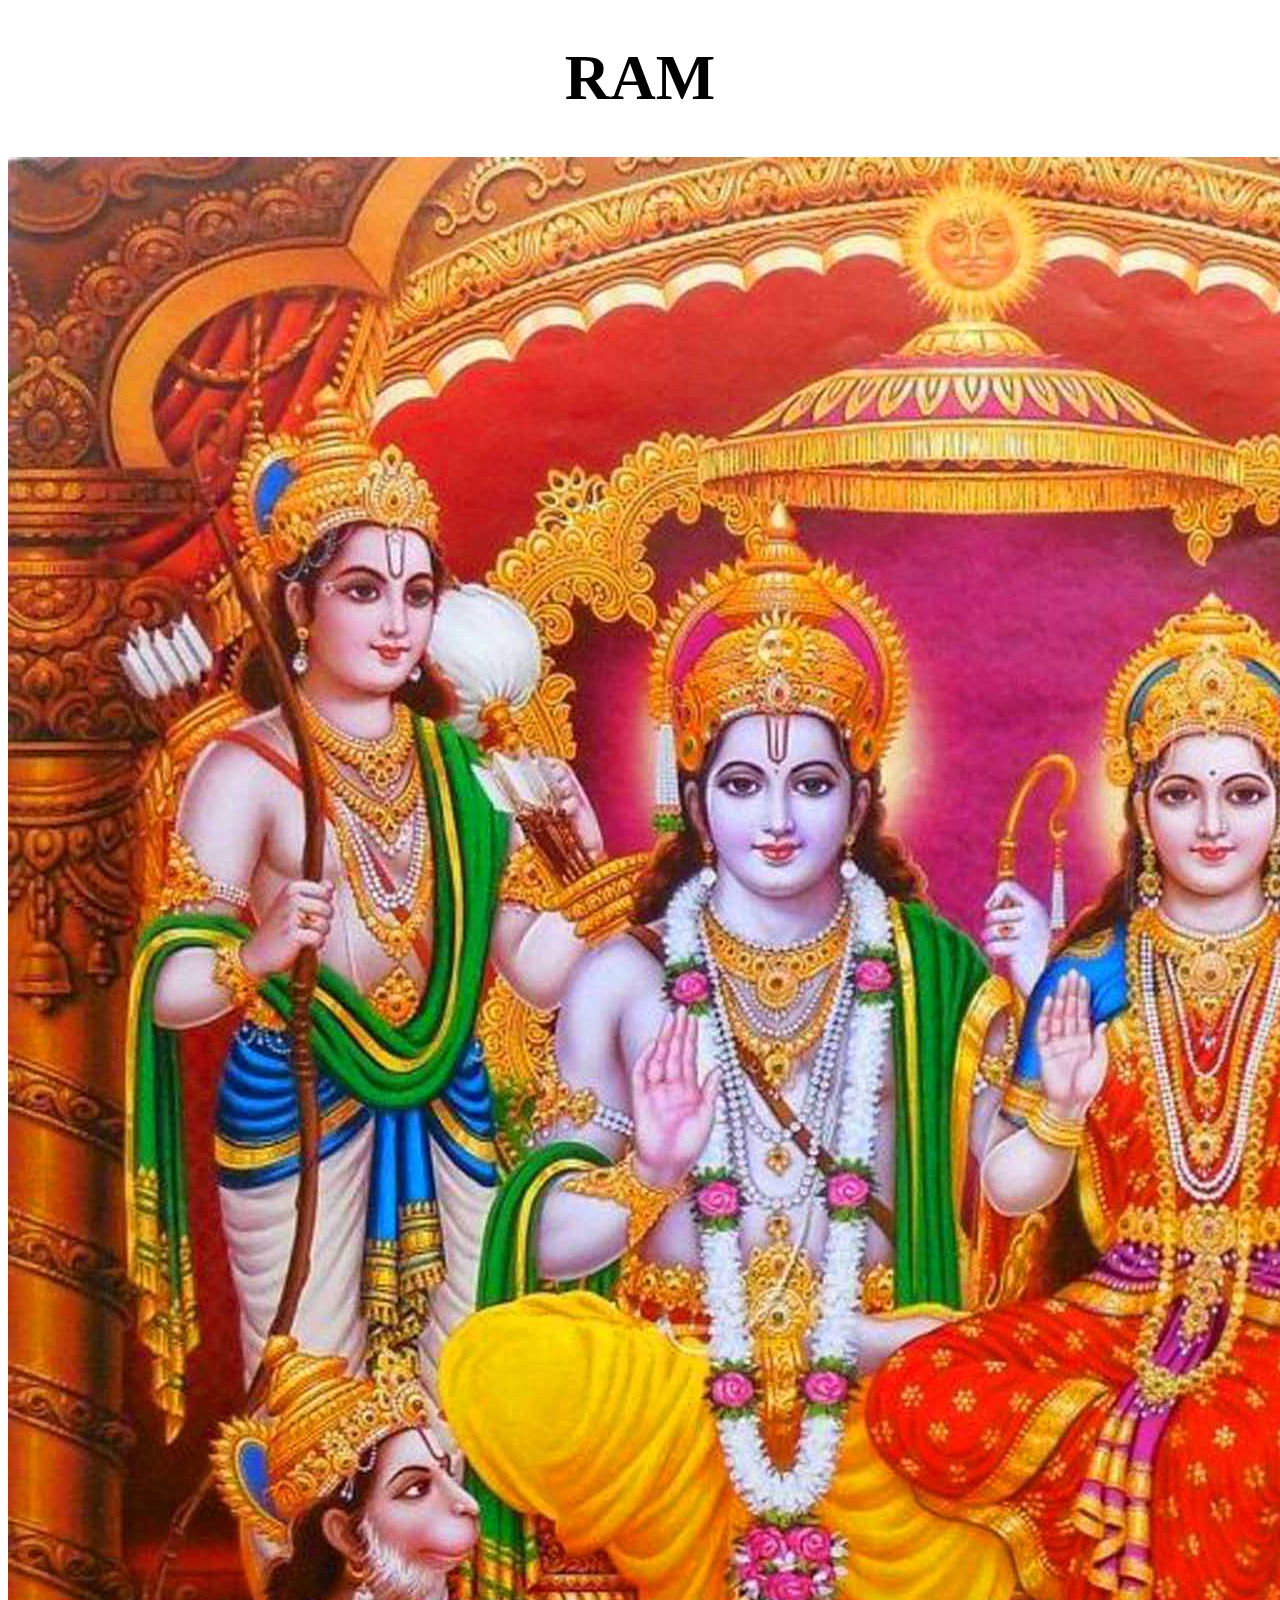
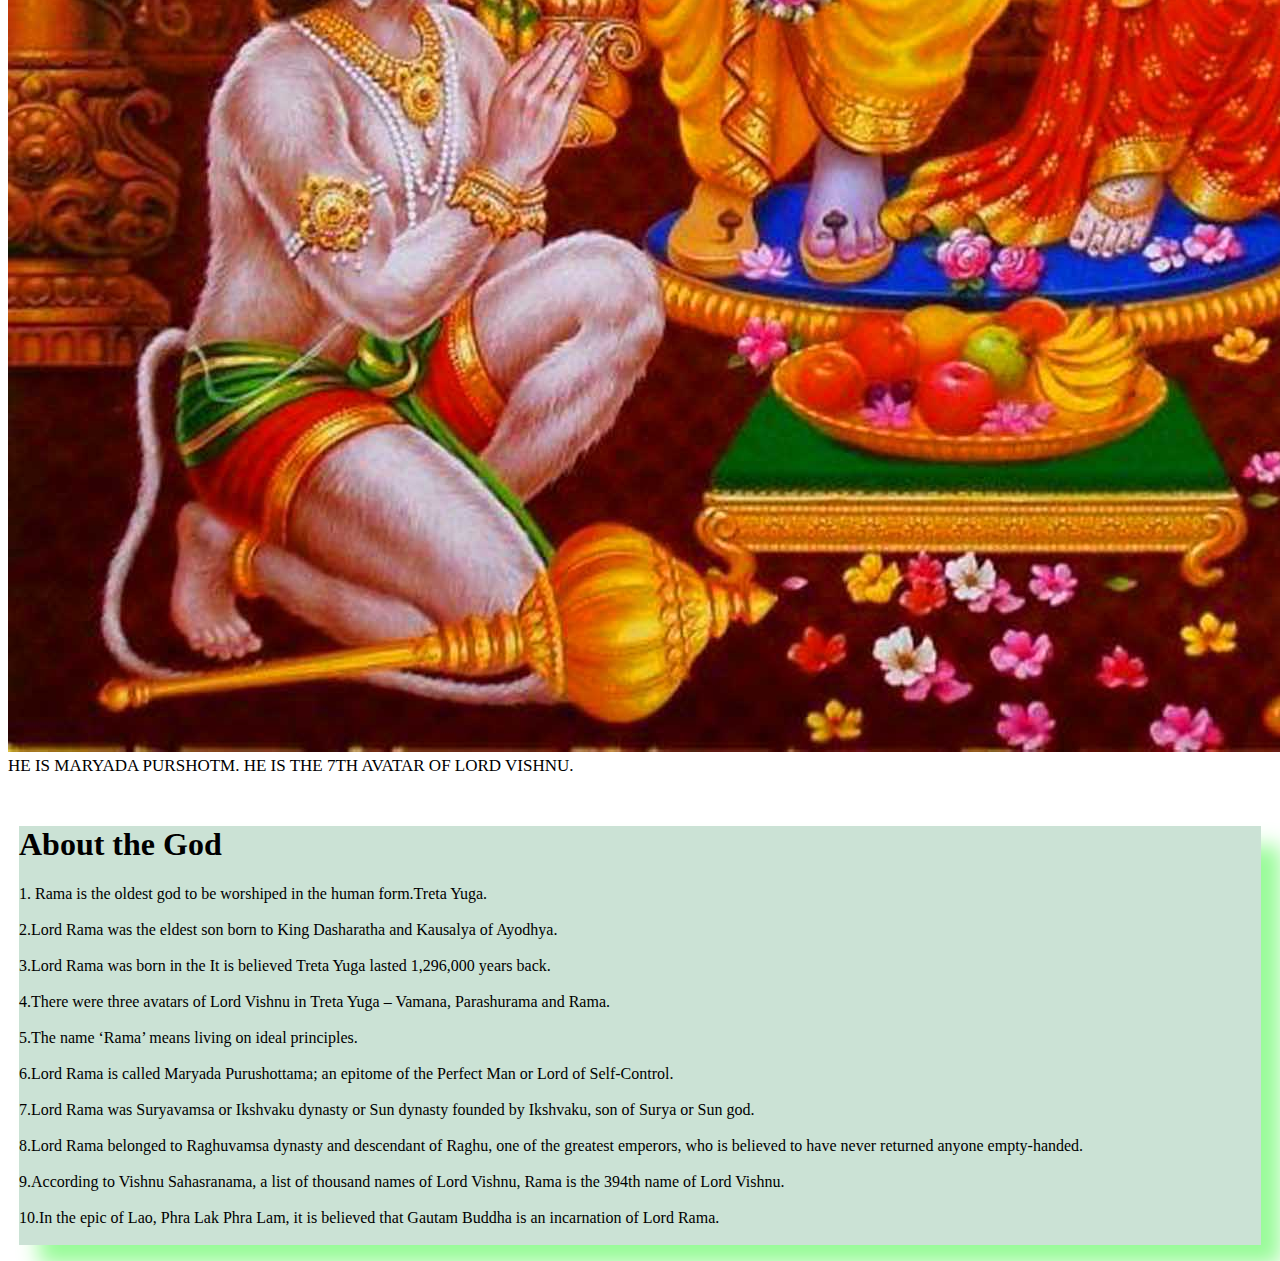
<file: 3rd.html>
<!DOCTYPE html>
<html lang="en">
<head>
    <meta charset="UTF-8">
    <meta http-equiv="X-UA-Compatible" content="IE=edge">
    <meta name="viewport" content="width=, initial-scale=1.0">
    <title> LORD RAM</title>
    <style>
<body{
    background-color:green;
    margin:200%;
}

#title{
    text-align:center;
    text-shadow: 5px 5px 10px white;
    font-size:7vh;
}
.img{
    display:right;
    width: 40px;;
}
#caption{
        font-size: 17px;
        font-family: gill sans;
        color: black;
}
div#tribute-data{
       background-color: rgb( 46, 139, 87,0.25);
       box-shadow: 20px 20px 20px #98fb98;
       font-family: Georgia, 'Times New Roman', Times, serif;
       position: 25px 25px;
       margin: 11px;
       margin-top: 50px;
}
h1.title-ram{
    font-size: 35px;
    color: white;
    text-align: center;
    text-shadow: 5px 5px 10px black;
}
    </style>
</head>
<body>
    <main id="main">
     <h1 id="title">
      RAM
     </h1>
    <div id="img">
     <img src="/img/Bhagwan-Rama-Images-Mata-Seeta-Lakshman-1.jpg" id="img"
     alt="bhagvan Ram">
     <small id="caption">

        HE IS MARYADA PURSHOTM.
        HE IS THE 7TH AVATAR OF LORD VISHNU.
</small>
 </div>
<div id="tribute-data">
<h1 id="title-ram">
     About the God
</h1>
<p>
   1. Rama is the oldest god to be worshiped in the human form.Treta Yuga.<br><br>

   2.Lord Rama was the eldest son born to King Dasharatha and Kausalya of Ayodhya.<br><br>

   3.Lord Rama was born in the  It is believed Treta Yuga lasted 1,296,000 years back.<br><br>

   4.There were three avatars of Lord Vishnu in Treta Yuga – Vamana, Parashurama and Rama.<br><br>

   5.The name ‘Rama’ means living on ideal principles.<br><br>

   6.Lord Rama is called Maryada Purushottama; an epitome of the Perfect Man or Lord of Self-Control.<br><br>

   7.Lord Rama was Suryavamsa or Ikshvaku dynasty or Sun dynasty founded by Ikshvaku, son of Surya or Sun god.<br><br>

   8.Lord Rama belonged to Raghuvamsa dynasty and descendant of Raghu, one of the greatest emperors, who is believed to have never returned anyone empty-handed.<br><br>

   9.According to Vishnu Sahasranama, a list of thousand names of Lord Vishnu, Rama is the 394th name of Lord Vishnu.<br><br>

   10.In the epic of Lao, Phra Lak Phra Lam, it is believed that Gautam Buddha is an incarnation of Lord Rama.<br><br>
</p>
</div>


</main>
</body>
</html>
</file>
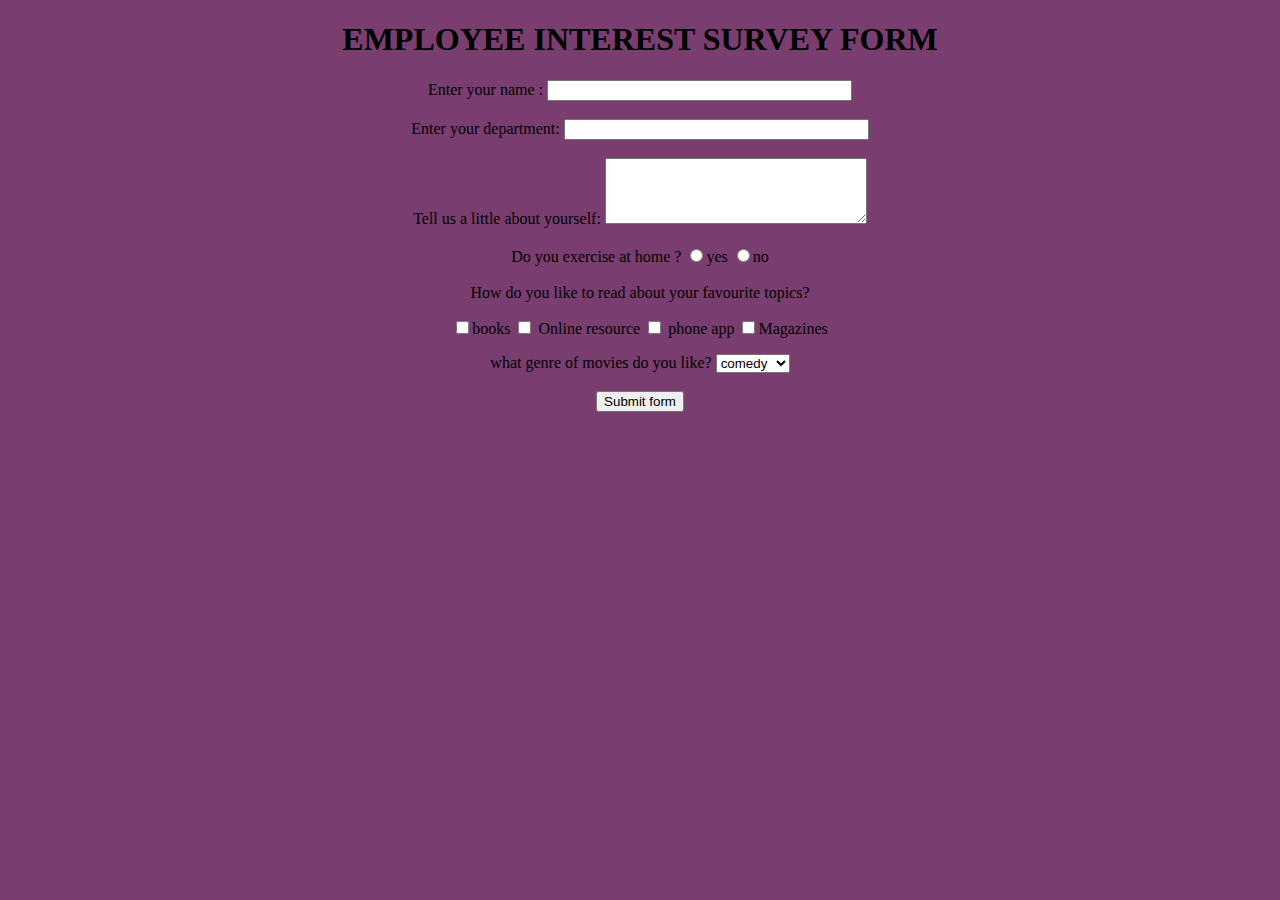
<file: xyz.html>
<!DOCTYPE html>
<html lang="en">
<head>
    <meta charset="UTF-8">
    <meta http-equiv="X-UA-Compatible" content="IE=edge">
    <meta name="viewport" content="width=device-width, initial-scale=1.0">
    <title>ADDRESS</title>
    <body style="background-color: rgb(121, 62, 111);">
</head>
<body>
<div align="center">
  
    <h1>EMPLOYEE INTEREST SURVEY FORM </h1>
    Enter your name :
    <input type="text" name="User name" size="35" maxlength="35" value="">
    <br></br>
    Enter your department:
    <input type="text" name="dept" size="35" maxlength="35" value=""><br><br>
    Tell us a little about yourself:
    <textarea name="comments" cols="30" rows="4"></textarea><br><br>

    Do you exercise at home ?
    <input type="radio" name="exe" value=1>yes
    <input type="radio" name="exe" value=0>no
    <br><br>
    How do you like to read about your favourite topics?
    <p>
        <input type="checkbox" name="books" >books
        <input type="checkbox" name="web" > Online resource
        <input type="checkbox" name="phone"> phone app 
        <input type="checkbox" name="magazines">Magazines
    </p>
  what genre of movies do you like?
  <select name="movieprif"><option>
    <option value="1" selected ="true"> comedy
    <option value="2" >romance
    <option value="4" >thirller
    <option value="3" > horrer
    <option value="5" >biopic     

  </select>
  <br><br>
  <input type="submit" value="Submit form"


</div>


</body>
</html>
</file>
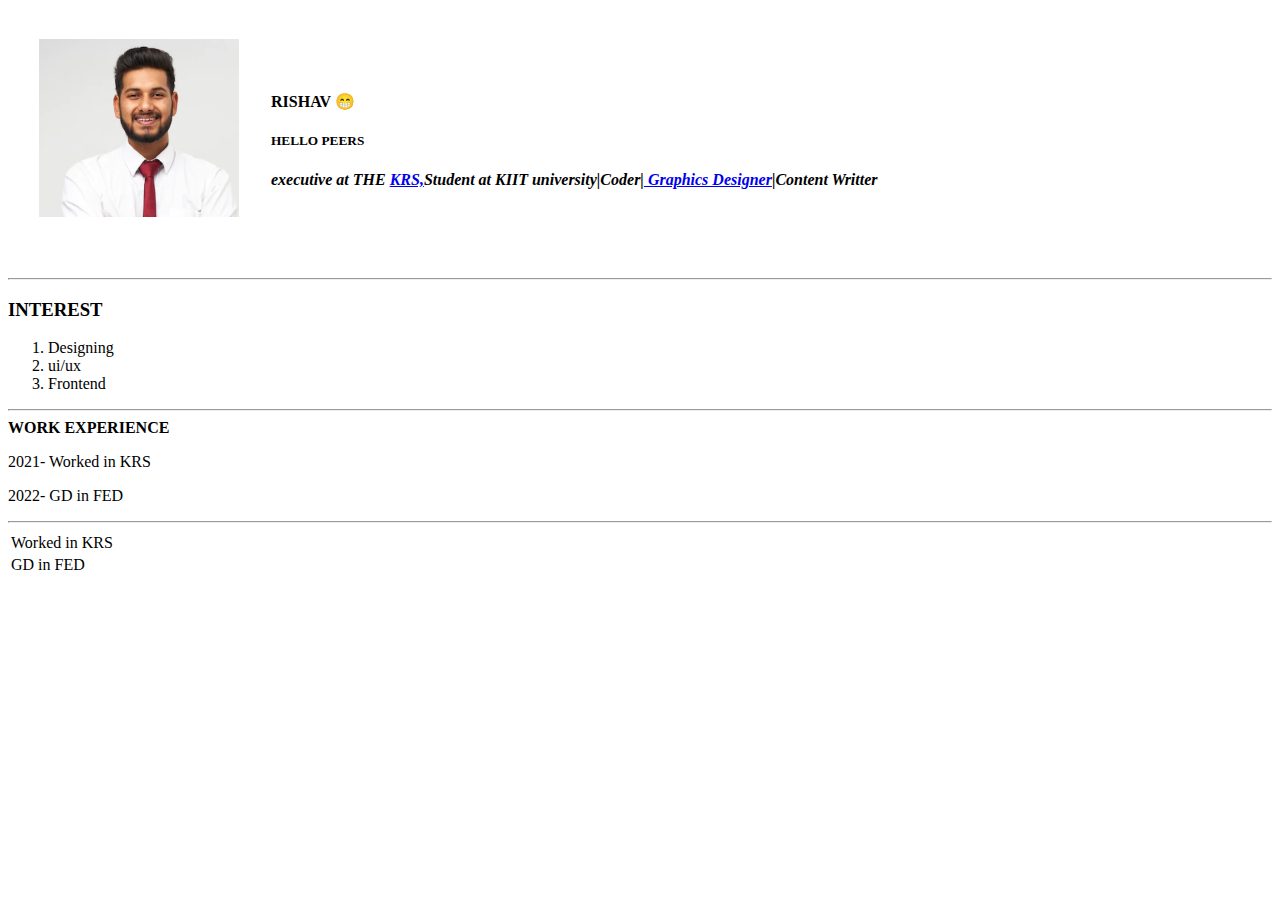
<file: krs assignment 1/krs assignment 1.html>
<!DOCTYPE html>
<html lang="en">
<head>
    <meta charset="UTF-8">
    <meta http-equiv="X-UA-Compatible" content="IE=edge">
    <meta name="viewport" content="width=device-width, initial-scale=1.0">
    <title>Bio-data</title>


</head>
<body>

  <table cellspacing="30" >
        <tr style="border-color: white;">
            <td style="height:100px ;">
    
        <img src="/img/Screenshot_20221024_100429.png" width="200px"></td>
       <td style=" width: 100%;">
        <h4>RISHAV &#128513;</h4>
        <h5>HELLO  PEERS</h5>
        <i><b> executive at <strong>THE <a href="#"> KRS,</a></span></strong>Student at <strong>KIIT</strong> university|Coder|<a href="#">  Graphics Designer</a>|Content Writter</i></b><br>
        </td>
        </tr>
        </table>
        <br><hr>

        <h3>INTEREST</h3>
        <OL>
            <li>Designing</li>
            <li> ui/ux</li>
            <li>Frontend</li>
            </OL><hr>
        <b>WORK EXPERIENCE</b>
        <p> 2021- Worked in KRS</p>
        <p>2022- GD in FED</p><HR> 
        <table>
            <tr>
            <td> Worked in KRS </td>
            </tr>
            <tr>
            <td> GD in FED </td>
            </tr> 
            </table>       
    </div>
</body>
</html>
</file>
